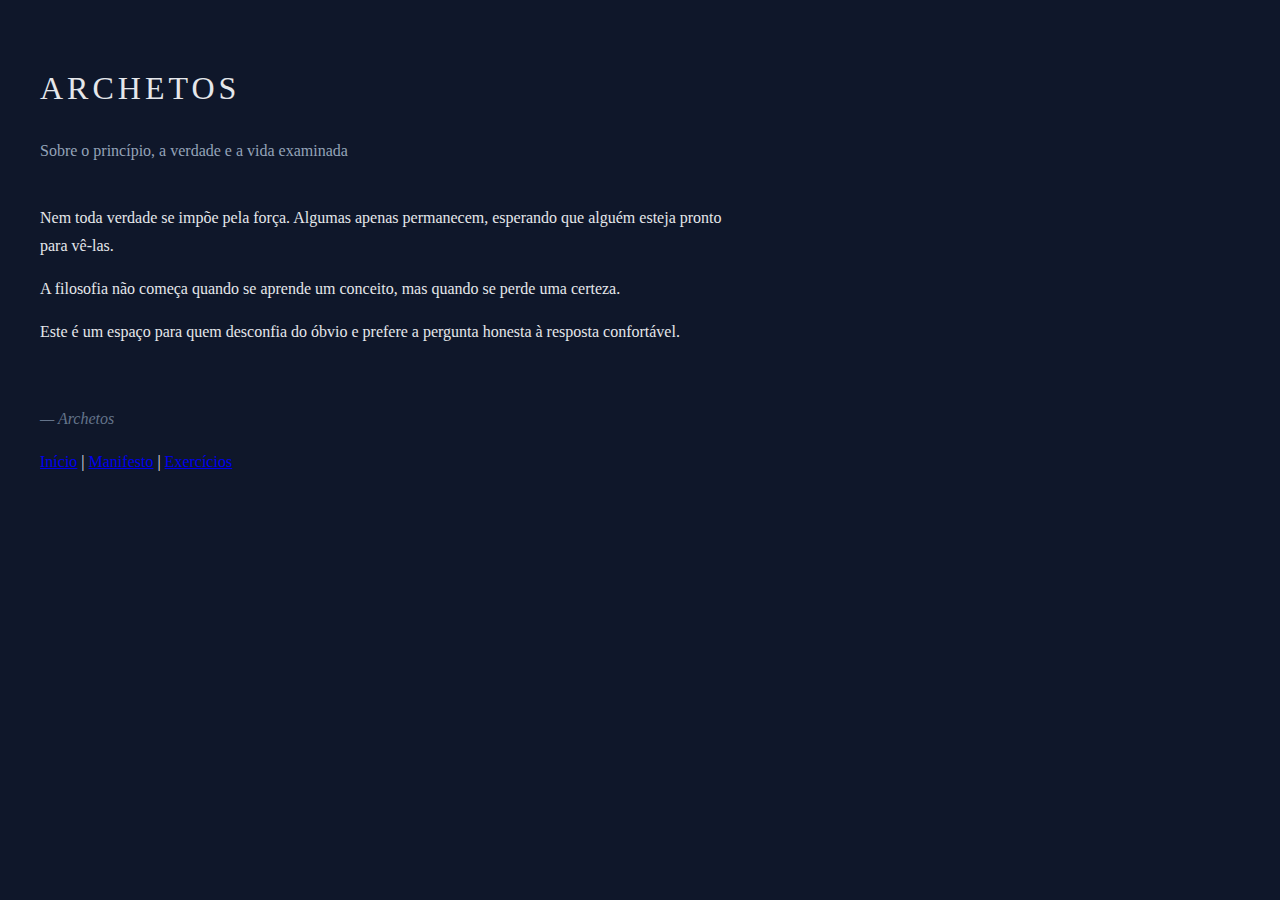
<file: index.html>
<!DOCTYPE html>
<html lang="pt-BR">
<head>
  <meta charset="UTF-8">
  <title>ARCHETOS</title>
  <meta name="viewport" content="width=device-width, initial-scale=1.0">
  <style>
    body {
      background: #0f172a;
      color: #e5e7eb;
      font-family: Georgia, serif;
      margin: 0;
      padding: 40px;
      line-height: 1.7;
    }
    h1 {
      letter-spacing: 4px;
      font-weight: 300;
    }
    .subtitle {
      color: #94a3b8;
      margin-bottom: 40px;
    }
    .fragment {
      max-width: 700px;
      margin-bottom: 60px;
    }
    .signature {
      margin-top: 60px;
      font-style: italic;
      color: #64748b;
    }
  </style>
</head>
<body>

  <h1>ARCHETOS</h1>
  <div class="subtitle">Sobre o princípio, a verdade e a vida examinada</div>

  <div class="fragment">
    <p>
      Nem toda verdade se impõe pela força.
      Algumas apenas permanecem, esperando que alguém esteja pronto para vê-las.
    </p>

    <p>
      A filosofia não começa quando se aprende um conceito,
      mas quando se perde uma certeza.
    </p>

    <p>
      Este é um espaço para quem desconfia do óbvio
      e prefere a pergunta honesta à resposta confortável.
    </p>
  </div>

  <div class="signature">
    — Archetos
  </div>

</body>
</html>
<p>
  <a href="index.html">Início</a> |
  <a href="manifesto.html">Manifesto</a> |
  <a href="exercicios.html">Exercícios</a>
</p>
</file>
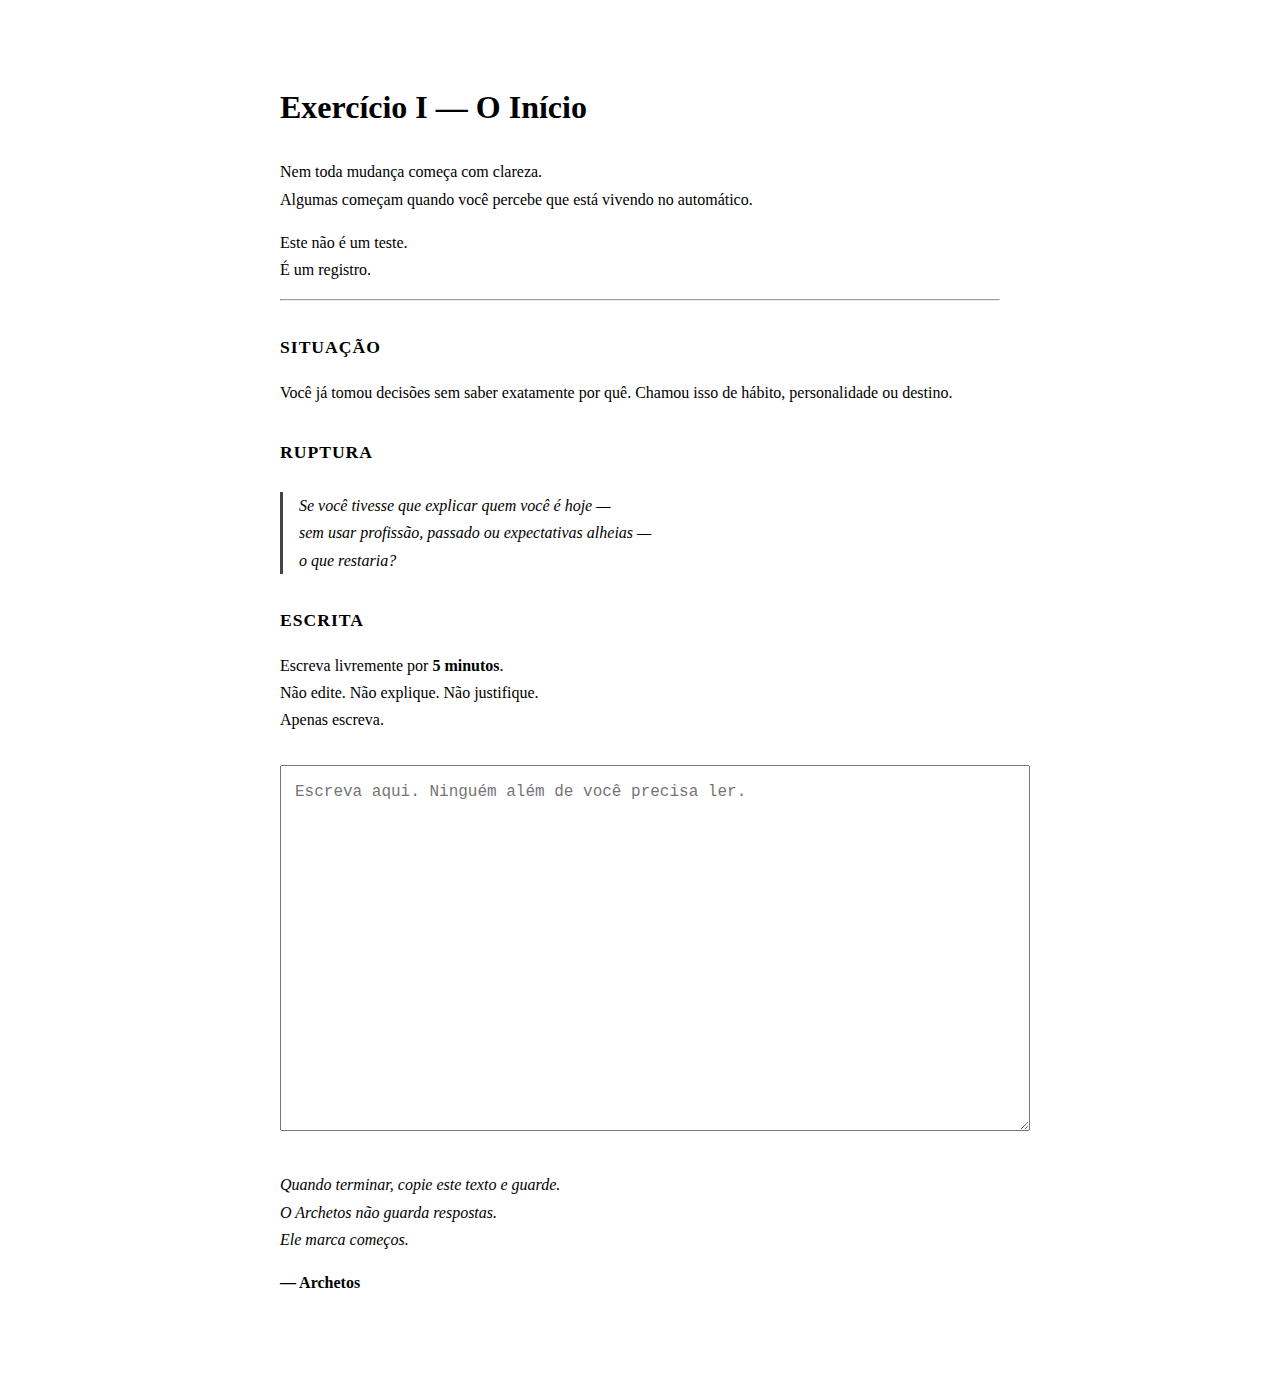
<file: exercicio-1.html>
<!DOCTYPE html>
<html lang="pt-BR">
<head>
  <meta charset="UTF-8">
  <title>Exercício I — O Início | Archetos</title>
  <meta name="viewport" content="width=device-width, initial-scale=1.0">

  <!-- Ajuste o caminho do CSS se necessário -->
  <link rel="stylesheet" href="style.css">
</head>
<body>
<main>
<section class="exercise">

  <h1>Exercício I — O Início</h1>

  <p class="preparation">
    Nem toda mudança começa com clareza.<br>
    Algumas começam quando você percebe que está vivendo no automático.
  </p>

  <p class="preparation">
    Este não é um teste.<br>
    É um registro.
  </p>

  <hr>

  <h2>Situação</h2>
  <p>
    Você já tomou decisões sem saber exatamente por quê.
    Chamou isso de hábito, personalidade ou destino.
  </p>

  <h2>Ruptura</h2>
  <blockquote>
    Se você tivesse que explicar quem você é hoje —<br>
    sem usar profissão, passado ou expectativas alheias —<br>
    o que restaria?
  </blockquote>

  <h2>Escrita</h2>
  <p>
    Escreva livremente por <strong>5 minutos</strong>.<br>
    Não edite. Não explique. Não justifique.<br>
    Apenas escreva.
  </p>

  <textarea
    rows="14"
    placeholder="Escreva aqui. Ninguém além de você precisa ler."
  ></textarea>

  <p class="closing">
    Quando terminar, copie este texto e guarde.<br>
    O Archetos não guarda respostas.<br>
    Ele marca começos.
  </p>

  <p class="signature">— Archetos</p>

</section>
</body>
</html>
</file>
<file: style.css>
.exercise {
  max-width: 720px;
  margin: 80px auto;
  padding: 0 20px;
  line-height: 1.7;
}

.exercise h1 {
  font-size: 2rem;
  margin-bottom: 24px;
}

.exercise h2 {
  margin-top: 32px;
  font-size: 1.1rem;
  text-transform: uppercase;
  letter-spacing: 1px;
}

.exercise blockquote {
  margin: 24px 0;
  padding-left: 16px;
  border-left: 3px solid #444;
  font-style: italic;
}

.exercise textarea {
  width: 100%;
  margin-top: 16px;
  padding: 14px;
  font-size: 1rem;
  line-height: 1.5;
  resize: vertical;
}

.exercise .closing {
  margin-top: 32px;
  font-style: italic;
}

.exercise .signature {
  margin-top: 16px;
  font-weight: bold;
}
</file>
